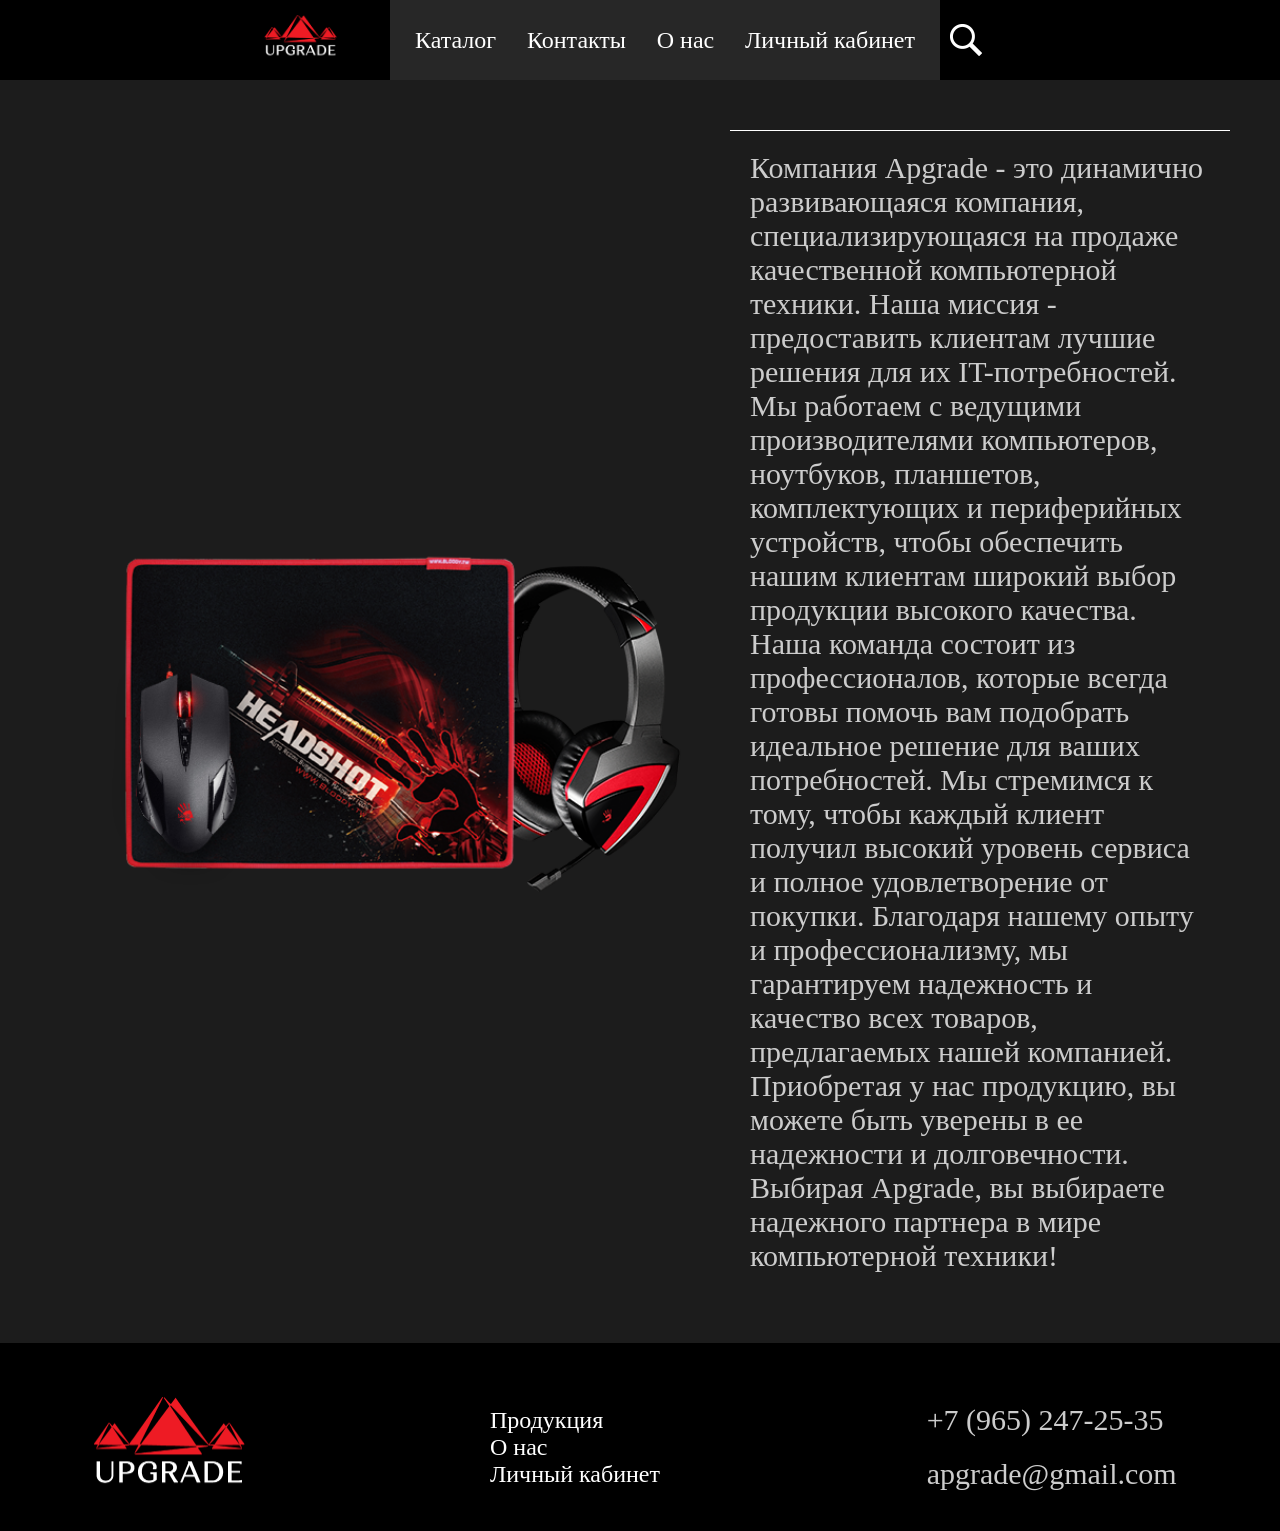
<file: about.html>
<!DOCTYPE html>
<html lang="en">
<head>
    <meta charset="UTF-8">
    <meta name="viewport" content="width=device-width, initial-scale=1.0">
    <link rel="stylesheet" type="text/css" href="style.css">
    <title>Apgrade</title>
</head>
<body>
    <header>
        <div class="logo">
            <a href="index.html"> <img src="img/logo.png"></a>
        </div>
        <nav class="menu">
            <a href="katalog.html">Каталог</a>
            <a href="kontact.html">Контакты</a>
            <a href="about.html">О нас</a>
            <a href="php-auth/index.php">Личный кабинет</a>
        </nav>
        <button class="btn_1">
            
        </button>
    </header>
    <div class="container_5">
        <div class="support_5">
        <img src="img/20190531105539_88906.png">
        </div>
        <div class="support_6">
        <p>Компания Apgrade - это динамично развивающаяся компания, специализирующаяся на продаже качественной компьютерной техники. Наша миссия - предоставить клиентам лучшие решения для их IT-потребностей.

            Мы работаем с ведущими производителями компьютеров, ноутбуков, планшетов, комплектующих и периферийных устройств, чтобы обеспечить нашим клиентам широкий выбор продукции высокого качества.
            
            Наша команда состоит из профессионалов, которые всегда готовы помочь вам подобрать идеальное решение для ваших потребностей. Мы стремимся к тому, чтобы каждый клиент получил высокий уровень сервиса и полное удовлетворение от покупки.
            
            Благодаря нашему опыту и профессионализму, мы гарантируем надежность и качество всех товаров, предлагаемых нашей компанией. Приобретая у нас продукцию, вы можете быть уверены в ее надежности и долговечности.
            
            Выбирая Apgrade, вы выбираете надежного партнера в мире компьютерной техники!</p>
        </div>
    </div>
    <footer>
         <div class="support_2">
            <a href="index.html"> <img src="img/logo.png"></a>
         </div>
         <div class="support_2">
            <a href="katalog.html">Продукция</a><br>
            <a href="about.html">О нас</a><br>
            <a href="">Личный кабинет</a>
         </div>
         <div class="support_2">
            <p>+7 (965) 247-25-35</p>
            <p>apgrade@gmail.com</p>
         </div>
    </footer>
      <script src="script.js"></script>
</body>
</html>
</file>
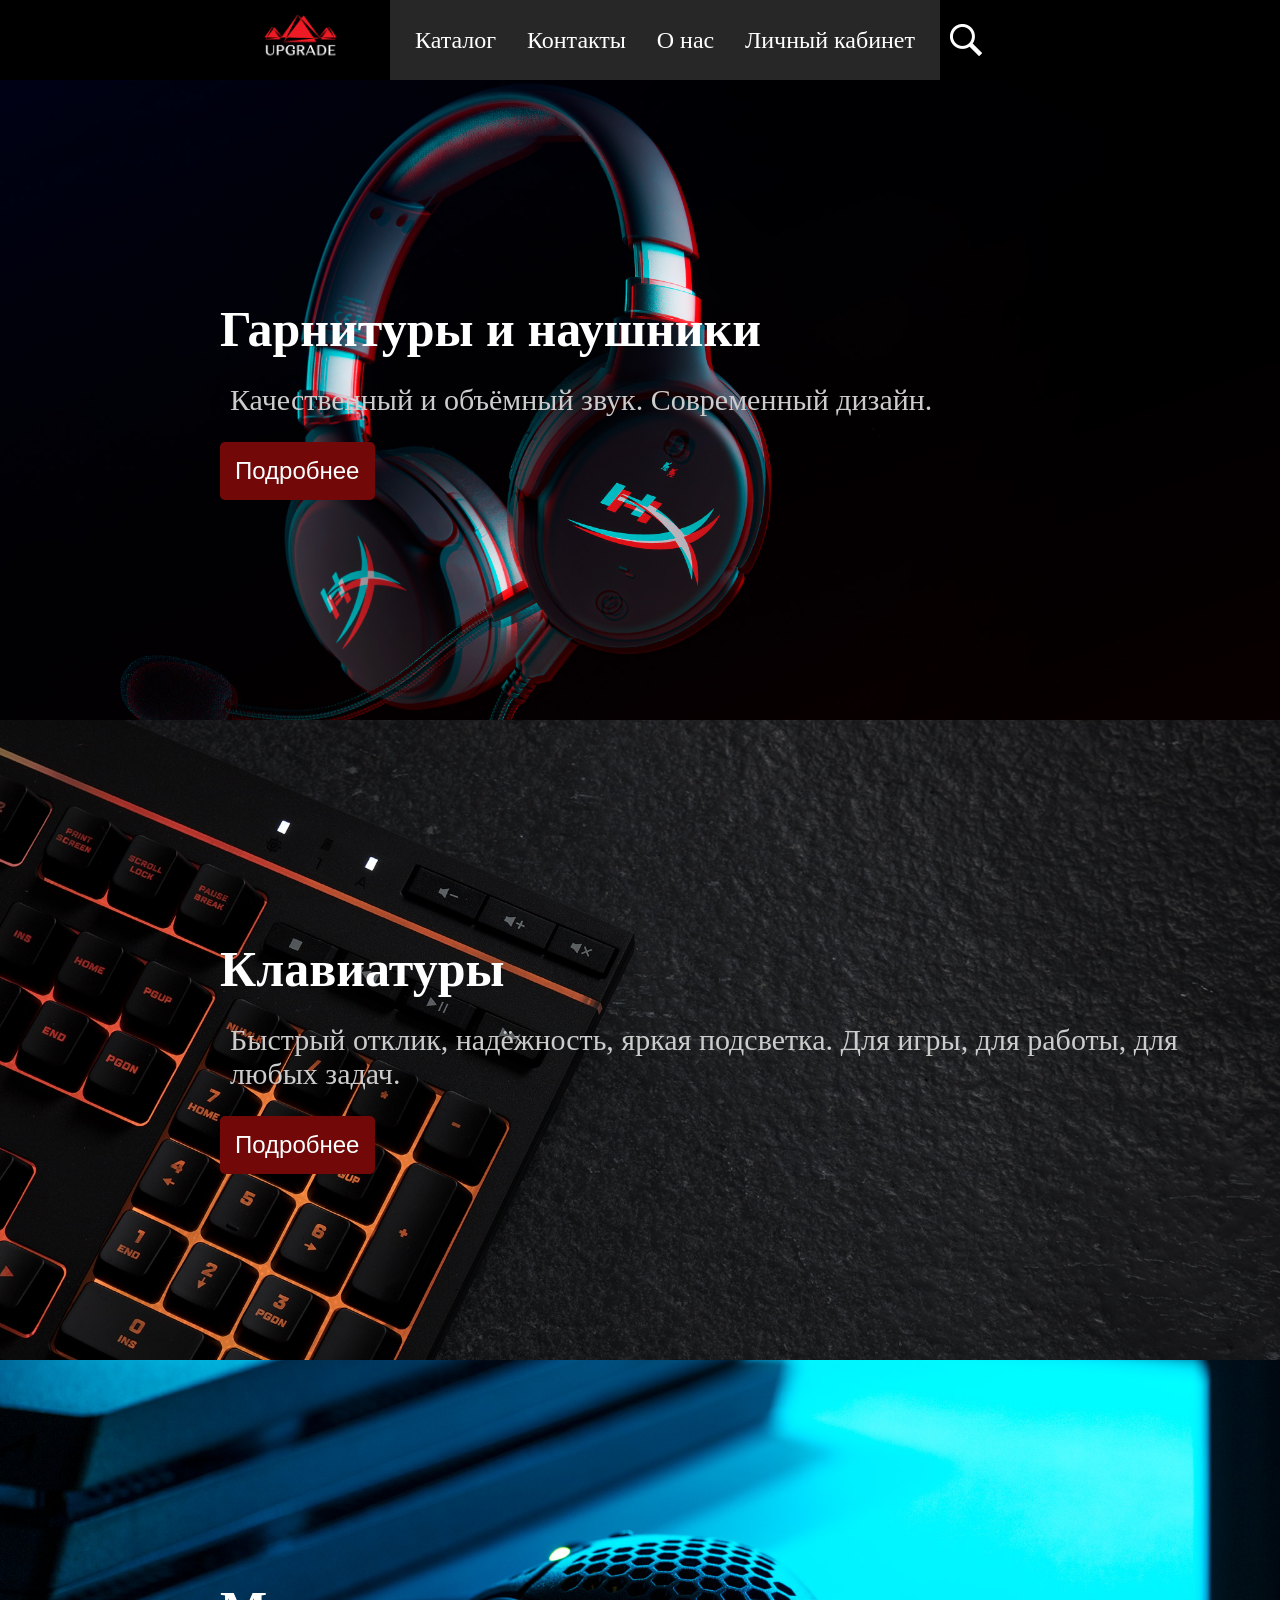
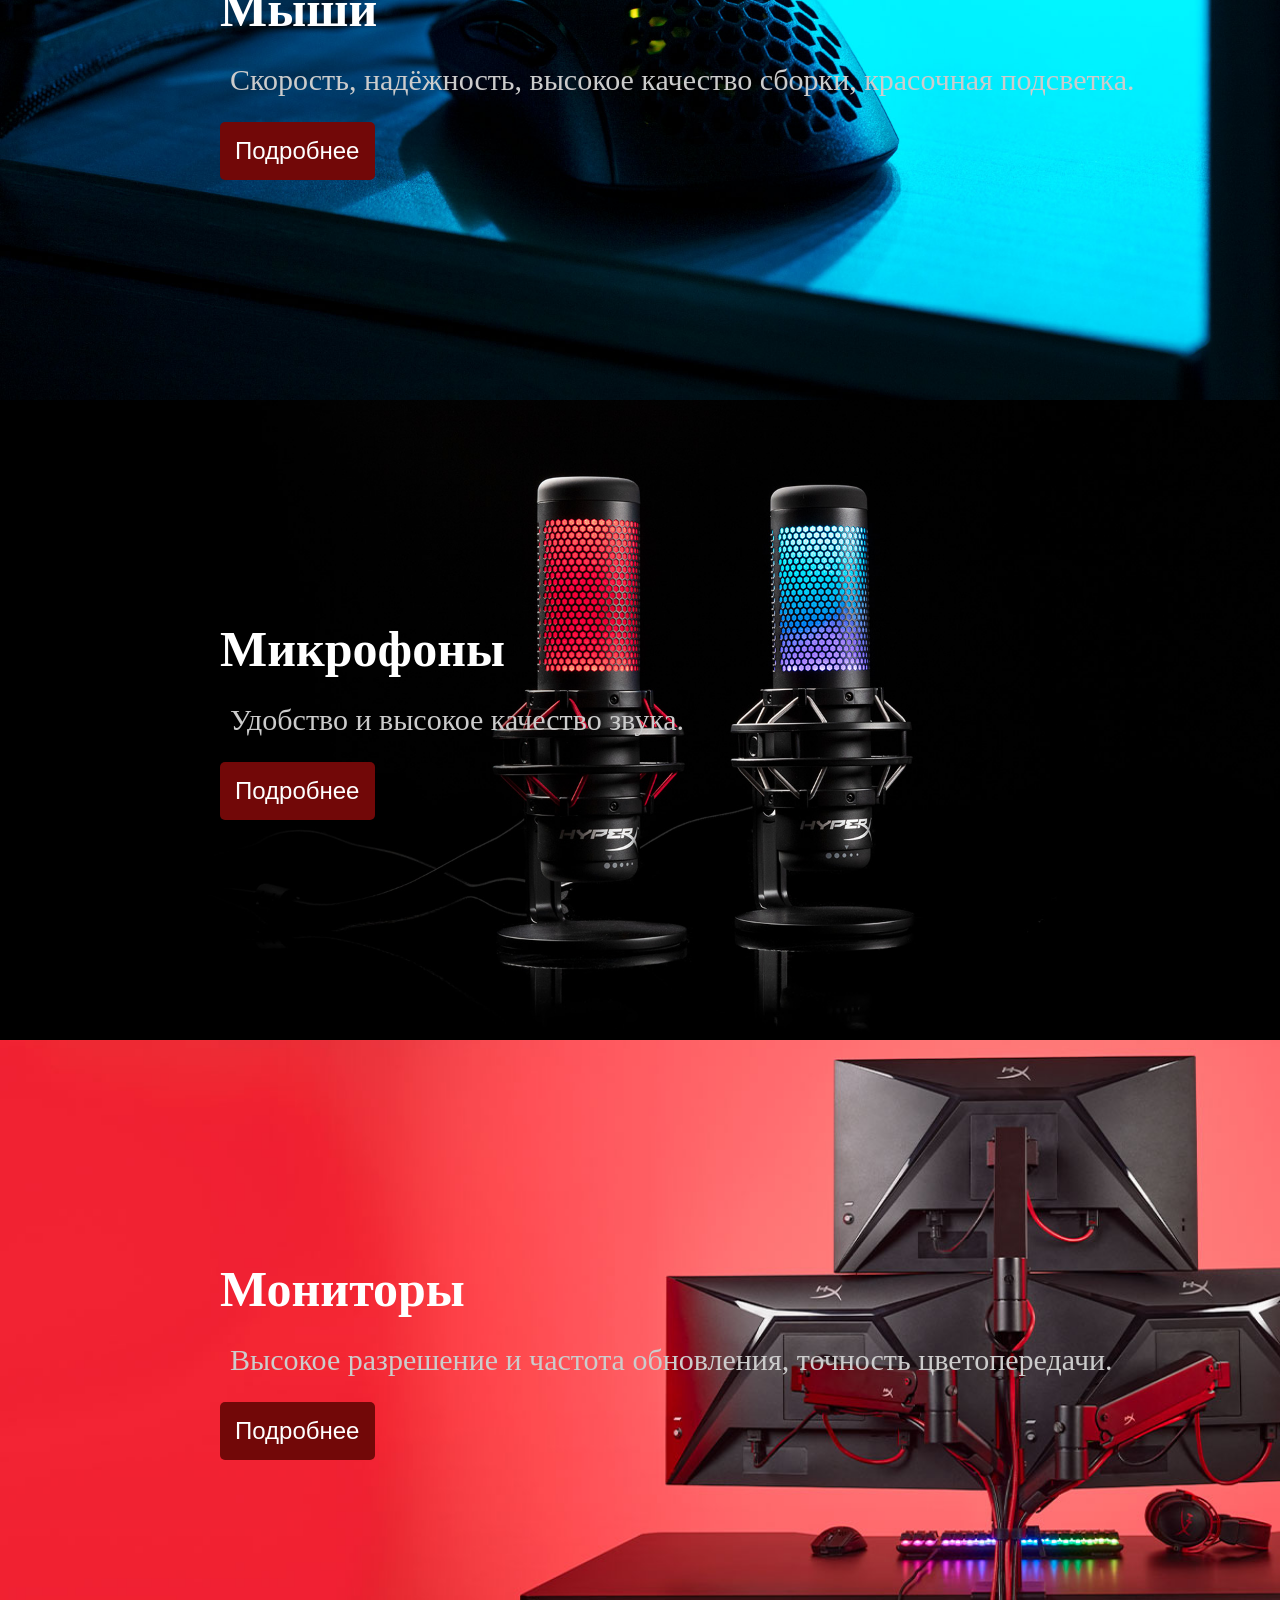
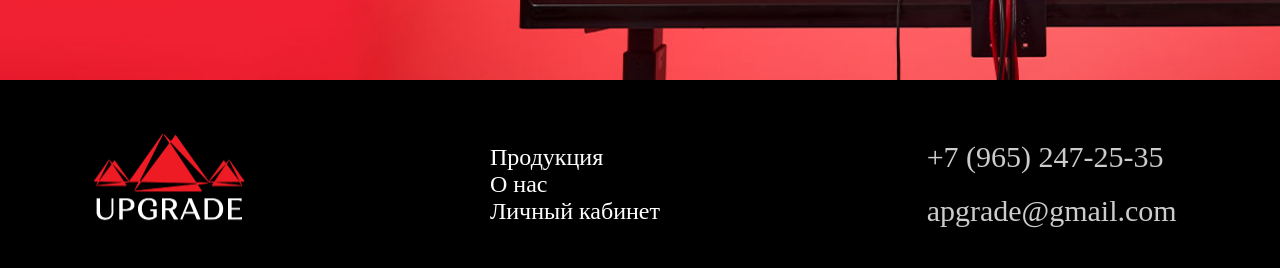
<file: katalog.html>
<!DOCTYPE html>
<html lang="en">
<head>
    <meta charset="UTF-8">
    <meta name="viewport" content="width=device-width, initial-scale=1.0">
    <link rel="stylesheet" type="text/css" href="style.css">
    <title>Apgrade</title>
</head>
<body>
    <header>
        <div class="logo">
           <a href="index.html"> <img src="img/logo.png"></a>
        </div>
        <nav class="menu">
            <a href="katalog.html">Каталог</a>
            <a href="kontact.html">Контакты</a>
            <a href="about.html">О нас</a>
            <a href="php-auth/index.php">Личный кабинет</a>
        </nav>
        <button class="btn_1">
            
        </button>
    </header>
        <div class="container_3">
            <div class="support_3" style="background-image: url('img/hx-family-headset-cloud-orbit-s-lg.jpg');">
                <div class="sup_1">
                <h1>Гарнитуры и наушники</h1>
                <p>Качественный и объёмный звук. Современный дизайн.</p>
                <button class="btn_3"> <a href="headphones.php" >Подробнее</a></button>
                </div>
            </div>
            <div class="support_3" style="background-image: url('img/hx-family-keyboard-alloy-core-rgb-ru-lg.jpg');">
                <div class="sup_1">
                <h1>Клавиатуры</h1>
                <p>Быстрый отклик, надёжность, яркая подсветка. 
                    Для игры, для работы, для любых задач.</p>
                    <button class="btn_3"> <a href="keyboard.php" >Подробнее</a></button>
                </div>
            </div>
            <div class="support_3" style="background-image: url('img/hx-promo-category-mice-pulsefire-haste-lg.jpg');">
                <div class="sup_1">
                <h1>Мыши</h1>
                <p>Скорость, надёжность, высокое качество сборки, красочная подсветка.</p>
                <button class="btn_3">   <a href="computermice.php" >Подробнее</a></button>
                </div>
            </div>
            <div class="support_3" style="background-image: url('img/hx-promo-family-audio-mic-quadcast-lg.jpg');">
                <div class="sup_1">
                <h1>Микрофоны</h1>
                <p>Удобство и высокое качество звука.</p>
                <button class="btn_3"><a href="microphone.php" >Подробнее</a></button>
                </div>
            </div>
            <div class="support_3" style="background-image: url('img/hx-keyfeatures-monitory-hyperx-armada-25-lg.jpg');">
                <div class="sup_1">
                <h1>Мониторы</h1>
                <p>Высокое разрешение и частота обновления, точность цветопередачи.</p>
                <button class="btn_3"><a href="" >Подробнее</a></button>
                </div>
            </div>
        </div>
    <footer>
         <div class="support_2">
            <a href="index.html"> <img src="img/logo.png"></a>
         </div>
         <div class="support_2">
            <a href="katalog.html">Продукция</a><br>
            <a href="about.html">О нас</a><br>
            <a href="">Личный кабинет</a>
         </div>
         <div class="support_2">
            <p>+7 (965) 247-25-35</p>
            <p>apgrade@gmail.com</p>
         </div>
    </footer>
      <script src="script.js"></script>
</body>
</html>
</file>
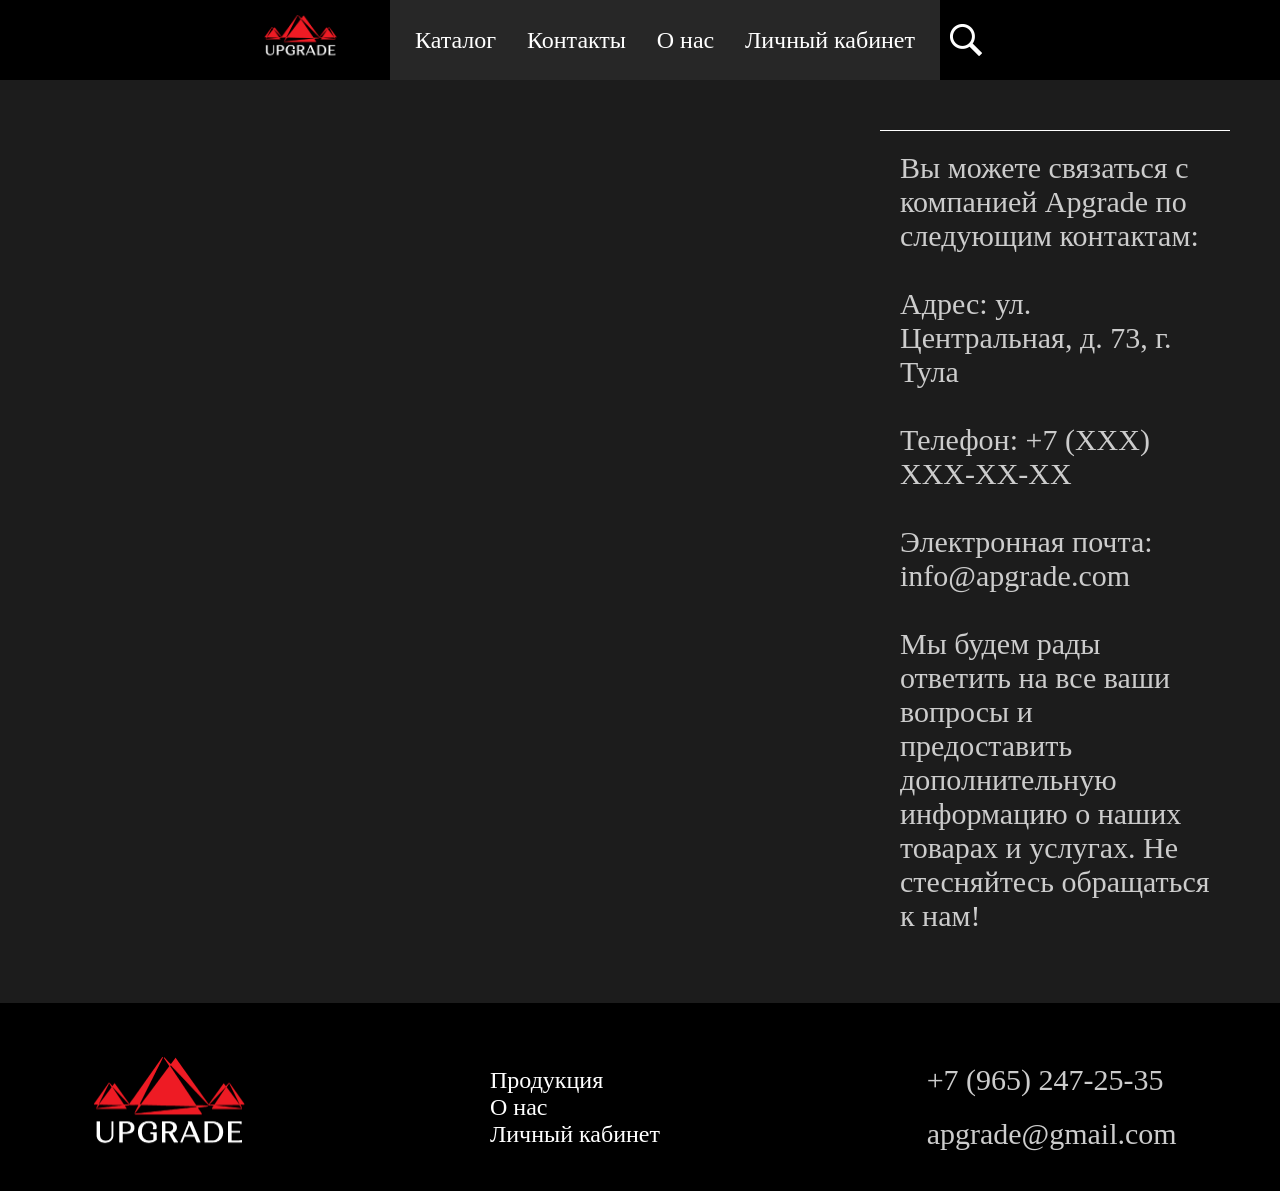
<file: kontact.html>
<!DOCTYPE html>
<html lang="en">
<head>
    <meta charset="UTF-8">
    <meta name="viewport" content="width=device-width, initial-scale=1.0">
    <link rel="stylesheet" type="text/css" href="style.css">
    <title>Apgrade</title>
</head>
<body>
    <header>
        <div class="logo">
            <a href="index.html"> <img src="img/logo.png"></a>
        </div>
        <nav class="menu">
            <a href="katalog.html">Каталог</a>
            <a href="kontact.html">Контакты</a>
            <a href="about.html">О нас</a>
            <a href="php-auth/index.php">Личный кабинет</a>
        </nav>
        <button class="btn_1">
            
        </button>
    </header>
    <div class="container_5">
        <iframe src="https://www.google.com/maps/embed?pb=!1m17!1m8!1m3!1d5031.915269539556!2d34.793992!3d50.906!3m2!1i1024!2i768!4f13.1!4m6!3e6!4m0!4m3!3m2!1d50.906!2d34.793991999999996!5e0!3m2!1sru!2sru!4v1707574743986!5m2!1sru!2sru" width="800" height="600" style="border:0;" allowfullscreen="" loading="lazy" referrerpolicy="no-referrer-when-downgrade"></iframe>
        <div class="support_6">
            <p>
            Вы можете связаться с компанией Apgrade по следующим контактам:<br><br>

Адрес: ул. Центральная, д. 73, г. Тула<br><br>

Телефон: +7 (XXX) XXX-XX-XX<br><br>

Электронная почта: info@apgrade.com<br><br>



Мы будем рады ответить на все ваши вопросы и предоставить дополнительную информацию о наших товарах и услугах. Не стесняйтесь обращаться к нам!
            </p>
</div>
    </div>
    <footer>
         <div class="support_2">
            <a href="index.html"> <img src="img/logo.png"></a>
         </div>
         <div class="support_2">
            <a href="katalog.html">Продукция</a><br>
            <a href="about.html">О нас</a><br>
            <a href="">Личный кабинет</a>
         </div>
         <div class="support_2">
            <p>+7 (965) 247-25-35</p>
            <p>apgrade@gmail.com</p>
         </div>
    </footer>
      <script src="script.js"></script>
</body>
</html>
</file>
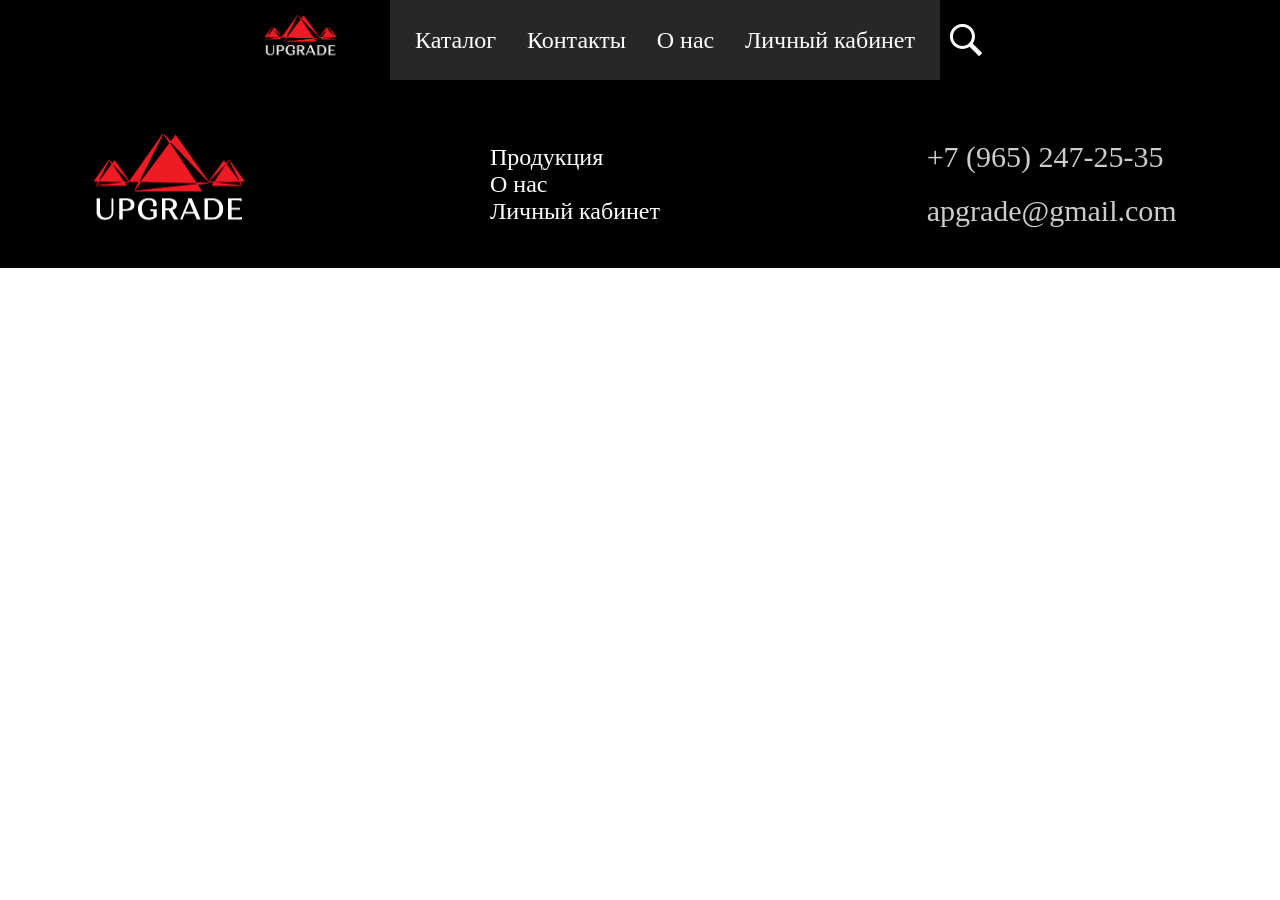
<file: korzina.html>
<!DOCTYPE html>
<html lang="en">
<head>
    <meta charset="UTF-8">
    <meta name="viewport" content="width=device-width, initial-scale=1.0">
    <link rel="stylesheet" type="text/css" href="style.css">
    <title>Apgrade</title>
</head>
<body>
    <header>
        <div class="logo">
            <a href="index.html"> <img src="img/logo.png"></a>
        </div>
        <nav class="menu">
            <a href="katalog.html">Каталог</a>
            <a href="kontact.html">Контакты</a>
            <a href="about.html">О нас</a>
            <a href="">Личный кабинет</a>
        </nav>
        <button class="btn_1">
            
        </button>
    </header>
    <div id="cart-items"></div>
    <footer>
         <div class="support_2">
            <a href="index.html"> <img src="img/logo.png"></a>
         </div>
         <div class="support_2">
            <a href="katalog.html">Продукция</a><br>
            <a href="about.html">О нас</a><br>
            <a href="">Личный кабинет</a>
         </div>
         <div class="support_2">
            <p>+7 (965) 247-25-35</p>
            <p>apgrade@gmail.com</p>
         </div>
    </footer>
      <script src="korzina_script.js"></script>
</body>
</html>
</file>
<file: style.css>
*{
    margin: 0;
    padding: 0;
}
header{
    width: 100%;
    height: 80px;
    background: black;
    display: flex;
    align-items: center;
    justify-content: center;
}
header, a{
    color: white;
    font-weight: bold;
    font-size: 18px;
    text-decoration: none;
}
header, a:hover{
    color: rgb(173, 173, 173);
}
.menu{
    display: flex;
    justify-content: space-between;
    align-items: center;
    width: 500px;
    padding: 0 25px 0 25px;
    background: rgb(39, 39, 39);
    margin: 0;
    height: 80px;
}
.logo{
    width: 140px;
}
.logo img{
    width: 100px;
}
.btn_1{
    width: 80px;
    border: none;
    background: none;
    background-image: url(img/search1.png);
    background-size: 40%;
    background-repeat: no-repeat;
    padding: 10px 10px 23px 10px;
    margin-left: 10px;
}
.btn_1:hover{
    width: 80px;
    border: none;
    background: none;
    background-image: url(img/search2.png);
    background-size: 40%;
    background-repeat: no-repeat;
    padding: 10px 10px 23px 10px;
    margin-left: 10px;
}

.slider {
    width: 100%;
    overflow: hidden;
    height: 800px;
    
  }
  .container_1{
    height: 960px;
    
  }
  
  .slide {
    width: 100%;
    display: none;
    z-index: 1;
    position: absolute;
    
  }
  
  .active {
    display: block;
  }
  .inform{
    z-index: 2;
    position: absolute;
    margin-top: -739px;
    margin-left: 247px;
    width: 600px;
  }
  .inform, h1, p{
    color: white;

  }
  .inform, h1{
    margin-bottom: 15px;
    
  }
  .inform, p{
    font-size: 34px;

  }
  .btn_2{
    width: 155px;
    padding: 15px 30px 15px 30px;
    border: none;
    color: white;
    font-size: 20px;
    border-radius: 5px;
    background-color: rgb(114, 8, 8);
    margin-top: 15px;
  }
  .container_2{
    display: flex;
    justify-content: space-evenly;
    align-items: center;
    padding: 150px 70px 100px 70px;
    margin-top: auto;
    background: rgb(26, 26, 26);
  }
  .container_2, .support_1, p{
    color: rgb(204, 204, 204);
    font-size: 24px;
  }
  .support_1{
    width: 450px;
  }
  .support_1 img{
    width: 100%;
  }
  .support_1, p{
    padding: 10px 10px 10px 10px;
  }
  footer{
    color: white;
    display: flex;
    justify-content: space-around;
    align-items: center;
    background-color: black;
    padding: 50px 0 30px 0;
  }
  .support_2{
    width: 300px;
  }
  .support_2 img{
    width: 70%;
    
  }
  footer, a{
    font-weight: lighter;
    font-size: 24px;
  }
  .support_3{
    position: relative;
    height: 600px;
    background-size: cover;
    background-position: center;
    color: white;
    
    padding: 20px;
    
  }
  .support_3 img{
    position: absolute;
    z-index: 1;
    width: 100%;
  }
  .sup_1{
    position: absolute;
    padding-top: 200px;
    padding-left: 200px;
   
  }
  .sup_1, h1{
    font-size: 50px;
  }
  .sup_1, p{
    font-size: 30px;
  }
  .btn_3{
    width: 155px;
    padding: 15px 30px 15px 15px;
    border: none;
    color: white;
    font-size: 20px;
    border-radius: 5px;
    background-color: rgb(114, 8, 8);
    margin-top: 15px;
  }
  /* .sup_2{
    position: absolute;
    padding-top: 25%;
    padding-left: 60%;
    transform: translate(-50%, -50%);
    
  } */
  .container_4{
    display: grid;
    grid-template-columns: repeat(auto-fill, minmax(300px, 1fr));
    grid-template-rows: auto;
    padding: 50px;
    background-color: rgba(0, 0, 0, 0.89);
    gap: 30px;
  }
  .support_4{
    width: 250px;
    text-align: center;
    padding: 15px;
    border: 1px solid rgba(0, 0, 0, 0.1);
    
  }
  .support_4 img{
    width: 100%;
  }
  .support_4:hover{
    border: rgba(0, 0, 0, 0.911) solid 1px;
    background-color: rgba(0, 0, 0, 0.404);
    transition-duration: 0.7s;
    
  }
  .support_4 button{
    background-color: rgb(90, 5, 5);
    padding: 5px 7px 5px 7px;
    border: none;
    box-shadow: rgba(0, 0, 0, 0.87)  0px 2px 2px 0px;
    color: white;
    font-size: 20px;
  }
  .support_4 button:hover{
    background-color: rgba(99, 10, 10, 0.952);
  }
  .container_5{
    display: grid;
    grid-template-columns: 1fr 1fr;
    background-color: rgba(0, 0, 0, 0.89);
    gap: 30px;
    padding: 50px;
  }
  .support_5{
    width: 600px;
    display: flex;
    justify-content: center;
    align-items: center;
    padding-left: 50px;
  }
  .support_5 img{
    width: 100%;
  }
  .support_6{
    border-top: white solid 1px;
    
  }
  .support_6 p{
    padding: 20px;
  }
  dialog{
    background-color: rgba(0, 0, 0, 0.656);
    border: none;
    border-radius: 30px;
    width: 1000px;
    position: fixed;
    margin-left: auto;
    margin-right: auto;
    margin-top: 160px;
    padding: 15px;
  }
.sup_tov{
  display: flex;
 
}
.tov_img{
  width: 700px;
}
.tov_img img{
  width: 100%;
}
.tov_text{
  color: white;
  text-align: left;
}
dialog button{
  margin-top: 40px;
  margin-left: 10px;
}
.container_9 {
  height: 100vh;
  display: flex;
  justify-content: center;
  align-items: center;
  background-color: rgba(8, 8, 8, 0.911);
 }
 /* Стили для текстовых полей */
 .container_9 form {
  display: flex;
  flex-direction: column;
  width: 400px;
}

input {
  margin: 10px 0;
  padding: 10px;
  border: unset;
  
  outline: none;
  background: rgba(0, 0, 0, 0.541);
}

input[type="submit"]{
  padding: 10px;
  background: #740606b0;
  border: unset;
  cursor: pointer;
}


label{
  color: white;
}
.popup {
  position: fixed;
  top: 0;
  left: 0;
  background-color: rgba(0, 0, 0, 0.33);
  z-index: 10;
  width: 100%;
  height: 100%;
  display: none;
  -webkit-box-pack: center;
      -ms-flex-pack: center;
          justify-content: center;
  -webkit-box-align: center;
      -ms-flex-align: center;
          align-items: center;
  -webkit-user-select: none;
     -moz-user-select: none;
      -ms-user-select: none;
          user-select: none;
  overflow-y: scroll;
}
.popup__container {
  display: -webkit-box;
  display: -ms-flexbox;
  display: flex;
  -webkit-box-orient: vertical;
  -webkit-box-direction: normal;
      -ms-flex-direction: column;
          flex-direction: column;
  -webkit-box-pack: justify;
      -ms-flex-pack: justify;
          justify-content: space-between;
  width: 100%;
  max-width: 800px;
  min-height: 300px;
  background-color: #0505059d;
  -webkit-box-shadow: 1px 2px 4px rgba(0, 0, 0, 0.1);
          box-shadow: 1px 2px 4px rgba(0, 0, 0, 0.1);
  border-radius: 4px;
  position: relative;
}
.popup__item {
  border-bottom: 1px solid #ddd;
  padding: 20px;
}
.popup__item:last-of-type {
  border-bottom: none;
}
.popup__title {
  font-size: 20px;
}
.popup__product {
  display: -webkit-box;
  display: -ms-flexbox;
  display: flex;
  -webkit-box-align: center;
      -ms-flex-align: center;
          align-items: center;
  -webkit-box-pack: justify;
      -ms-flex-pack: justify;
          justify-content: space-between;
  margin-bottom: 20px;
}
.popup__product-wrap {
  display: -webkit-box;
  display: -ms-flexbox;
  display: flex;
  -webkit-box-align: center;
      -ms-flex-align: center;
          align-items: center;
}
.popup__product-image {
  width: 100px;
  height: 100px;
  -o-object-fit: contain;
     object-fit: contain;
  margin-right: 10px;
}
.popup__product-title {
  max-width: 300px;
  font-weight: 500;
}
.popup__product-price {
  font-size: 18px;
  margin-right: 15px;
}
.popup__product-delete {
  font-size: 12px;
  padding: 5px;
  cursor: pointer;
  color: #d62240;
}
.popup__cost {
  display: -webkit-box;
  display: -ms-flexbox;
  display: flex;
  -webkit-box-align: center;
      -ms-flex-align: center;
          align-items: center;
  -webkit-box-pack: end;
      -ms-flex-pack: end;
          justify-content: flex-end;
  margin-bottom: 5px;
}
.popup__cost-title {
  margin-right: 15px;
  font-size: 20px;
  color: #c7cfe2;
  text-align: right;
}
.popup__cost-value {
  font-size: 20px;
}
.popup__close {
  position: absolute;
  cursor: pointer;
  top: 0;
  right: 0;
  padding: 20px;
  color: rgba(128, 18, 18, 0.7);
  font-size: 20px;
}
.popup__close:hover {
  color: rgb(162, 166, 177);
}
.popup--open {
  display: -webkit-box;
  display: -ms-flexbox;
  display: flex;
}
.cart {
  width: 75px;
  height: 75px;
  border-radius: 50%;
  background-color: #520a0a;
  transition: 0.1s;
  cursor: pointer;
  position: fixed; /* Фиксированное расположение */
  top: 50px; /* в правом верхнем углу */
  right: 50px;
  display: flex;
  justify-content: center;
  align-items: center;
  object-fit: contain;
  padding: 15px;
  box-shadow: 1px 2px 4px rgba(0, 0, 0, 0.1);
}
.cart__image{
  width: 100%;
}
/* Увеличиваем кнопку при наведении на нее */
.cart:hover {
  transform: scale(1.1);
}

/* Стилизуем счетчик товаров */
.cart__num {
  position: absolute;
  background-color: #d62240;
  width: 30px;
  height: 30px;
  border-radius: 50%;
  display: flex;
  justify-content: center;
  align-items: center;
  color: #fff;
  font-size: 18px;
  font-weight: 500;
  top: -5px;
  right: -5px;
}
</file>
